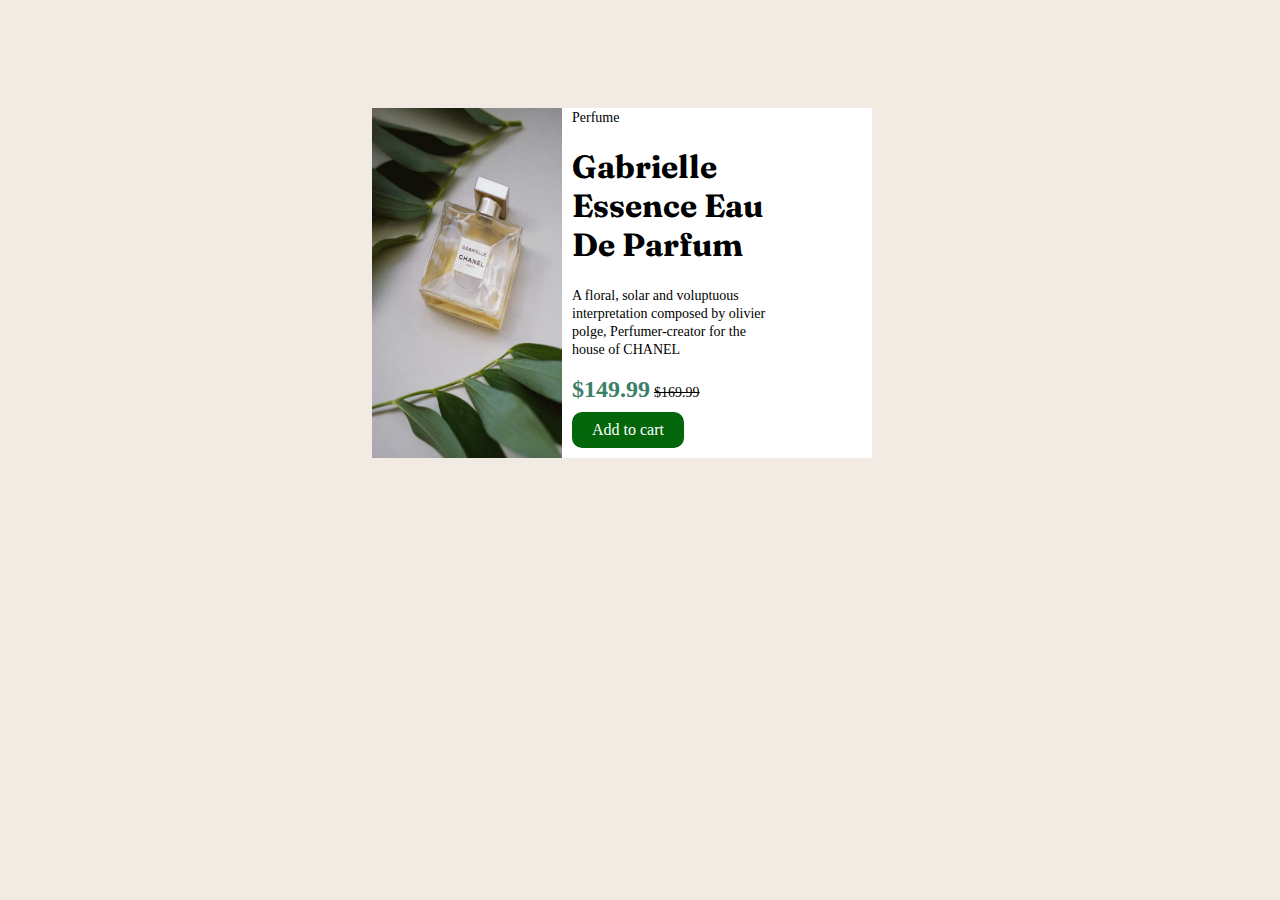
<file: index.html>
<!DOCTYPE html>
<html>
  <head>
    <title>perfume</title>
    <link rel="icon" href="favicon-32x32.png">
    <link rel="preconnect" href="https://fonts.googleapis.com">
<link rel="preconnect" href="https://fonts.gstatic.com" crossorigin>
<link href="https://fonts.googleapis.com/css2?family=Crimson+Text:ital@1&family=Dancing+Script:wght@400;500&family=Fraunces:opsz,wght@9..144,500&family=Love+Ya+Like+A+Sister&family=Merriweather:ital@1&family=Montserrat&family=Open+Sans:ital,wght@0,300;0,700;1,400;1,800&family=Roboto:wght@300&family=Sacramento&display=swap" rel="stylesheet">
    <link href="perfumes.css" rel="stylesheet">
  </head>
  <body>
    <div class="container">
    <img  class="picture" src="image-product-desktop.jpg" alt="perfume-bottle">
    <div class="main">
    <p>Perfume</p>
    <h1>Gabrielle Essence Eau De Parfum</h1>
    <p>A floral, solar and voluptuous interpretation composed by olivier polge, Perfumer-creator for the house of CHANEL</p><br><br>
    <h2>$149.99</h2>
    <p id="line">$169.99</p><br><br>
    <a class="btn" href="#">Add to cart</a>
    </div>
    </div>
  </body>
</html>
</file>
<file: perfumes.css>
body {
  background-color: hsl(30, 38%, 92%);
  position: absolute;
  right: 300px;
}
.container {
  background-color: white;
  border: 100px;
  margin: 100px 100px 100px 100px;
  height: 350px;
  width: 500px;

}
.picture {
  width: 190px;
  height: 350px;
  float: left;
}
.main {
  width: 40%;
  float: right;
  position:relative;
  right: 100px;
}
p {
  font-size: 14px;
  display: inline;
}
h2 {
  color: hsl(158, 36%, 37%);
  display: inline;
}
.btn {
  -webkit-border-radius: 15;
  -moz-border-radius: 15;
  border-radius: 10px;
  font-family: Georgia;
  color: #ffff;
  font-size: 16px;
  background: #04660b;
  padding: 9px 20px 10px 20px;
  text-decoration: none;
}

.btn:hover {
  background: #4cab0d;
  text-decoration: none;
}
#line {
  text-decoration: line-through;
}
h1 {
  font-family: 'Fraunces', serif;
}
</file>
